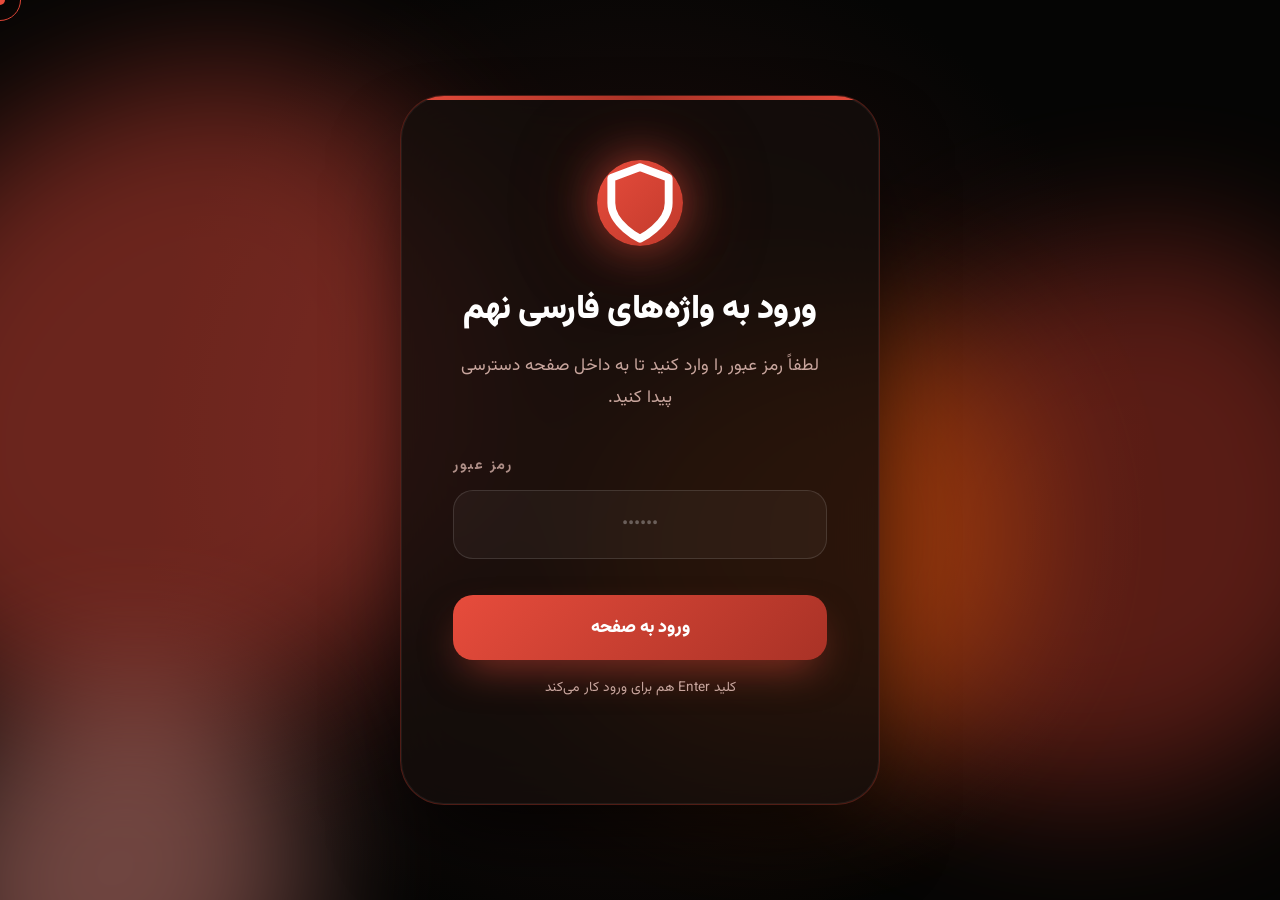
<file: src/vocab.html>
<!doctype html>
<html lang="fa" dir="rtl">
  <head>
    <meta charset="UTF-8" />
    <meta name="viewport" content="width=device-width, initial-scale=1.0" />
    <title>واژه‌های مهم فارسی نهم | سوسیه همش گوشته</title>
    <link rel="stylesheet" href="css/vocab.css" />
    <link rel="preconnect" href="https://fonts.googleapis.com" />
    <link rel="preconnect" href="https://fonts.gstatic.com" crossorigin />
    <link
      href="https://fonts.googleapis.com/css2?family=Vazirmatn:wght@300;400;600;800;900&display=swap"
      rel="stylesheet"
    />
  </head>
  <body>
    <div class="top-controls">
      <button id="themeToggle" aria-label="تغییر تم">🌙</button>
      <button id="langToggle" aria-label="تغییر زبان">FA</button>
    </div>

    <!-- Lock Screen for Vocab Page -->
    <div id="lock-screen">
      <div class="meat-bg">
        <div class="meat-blob meat-blob-1"></div>
        <div class="meat-blob meat-blob-2"></div>
        <div class="meat-blob meat-blob-3"></div>
        <div class="meat-blob meat-blob-4"></div>
      </div>
      <div class="lock-card">
        <svg
          class="lock-shield"
          viewBox="0 0 24 24"
          fill="none"
          stroke="currentColor"
          stroke-width="2.2"
          stroke-linecap="round"
          stroke-linejoin="round"
        >
          <path d="M12 22s8-4 8-10V5l-8-3-8 3v7c0 6 8 10 8 10z"></path>
        </svg>
        <h2 data-i18n="enterSite">ورود به واژه‌های فارسی نهم</h2>
        <p data-i18n="passwordPrompt">
          لطفاً رمز عبور را وارد کنید تا به داخل صفحه دسترسی پیدا کنید.
        </p>
        <div class="input-wrap">
          <label for="pass" data-i18n="password">رمز عبور</label>
          <input
            type="password"
            id="pass"
            placeholder="••••••"
            autocomplete="off"
          />
        </div>
        <div class="error-msg" id="error" data-i18n="wrongPassword">
          رمز عبور اشتباه است. دوباره تلاش کنید.
        </div>
        <button class="btn-unlock" id="unlockBtn" data-i18n="unlock">
          ورود به صفحه
        </button>
        <p
          style="margin-top: 16px; font-size: 0.85rem; color: var(--text-dim)"
          data-i18n="enterHint"
        >
          کلید Enter هم برای ورود کار می‌کند
        </p>
      </div>
    </div>

    <!-- Main Content (hidden until unlocked) -->
    <div id="app" style="display: none">
      <nav class="navbar container">
        <div class="logo">
          <svg
            viewBox="0 0 24 24"
            fill="none"
            stroke="currentColor"
            stroke-width="2.5"
            stroke-linecap="round"
            stroke-linejoin="round"
          >
            <path d="M12 2s8 4 8 10v2l-8-4-8 4v-2c0-6 8-10 8-10z"></path>
            <ellipse cx="12" cy="11" rx="3" ry="2"></ellipse>
          </svg>
          سوسیه همش گوشته
        </div>
        <button class="back-btn" onclick="location.href = '../index.html'">
          بازگشت به صفحه اصلی
        </button>
      </nav>

      <header>
        <h1>واژه‌ها و آرایه‌های ادبی فارسی نهم</h1>
        <p>
          تمام لغات با معنی و متضاد، و تمامی آرایه‌های ادبی با تعریف و مثال دقیق
          — داخل سایت، نه بیرون.
        </p>
      </header>

      <div class="search-wrap container">
        <input
          type="text"
          id="searchInput"
          placeholder="جستجوی واژه، معنی، آرایه Literary..."
        />
      </div>

      <div class="mode-tabs container">
        <button class="mode-btn active" data-mode="vocab">لغات پایه نهم</button>
        <button class="mode-btn" data-mode="literary">آرایه‌های ادبی</button>
      </div>

      <section id="vocabSection" class="vocab-section active container">
        <div id="vocabContent"></div>
      </section>

      <section id="literarySection" class="vocab-section container">
        <div id="literaryContent"></div>
      </section>

      <div class="loading container" id="loading">
        در حال بارگذاری داده‌ها...
      </div>
      <div class="empty container" id="empty">نتیجه‌ای یافت نشد.</div>

      <footer class="container">
        <p>
          ساخت با ❤️ و گوشت برای <strong>سوسیه همش گوشته</strong>
          <span
            style="
              display: inline-block;
              width: 10px;
              height: 10px;
              border-radius: 50%;
              background: #c0392b;
              box-shadow: 0 0 10px #c0392b;
              margin: 0 6px;
            "
          ></span>
          واژه‌های فارسی نهم
        </p>
      </footer>
    </div>

    <script src="js/vocab.js"></script>
  </body>
</html>
</file>
<file: src/css/vocab.css>
:root {
  --meat: #c0392b;
  --meat-dark: #a93226;
  --sausage: #e74c3c;
  --sausage-light: #f1948a;
  --fat: #fdedec;
  --bg-deep: #050504;
  --card: rgba(20, 14, 12, 0.8);
  --card-border: rgba(192, 57, 43, 0.35);
  --text: #ffffff;
  --text-dim: #c9a69e;
  --accent: #d35400;
}

[data-theme="light"] {
  --bg-deep: #fafaf6;
  --card: rgba(255,255,255,0.9);
  --card-border: rgba(192,57,43,0.15);
  --text: #2a1a18;
  --text-dim: #5a3e3a;
  --sausage-light: #c0392b;
  --accent: #a93226;
}

* { box-sizing: border-box; margin: 0; padding: 0; }
html { scroll-behavior: smooth; }
body {
  font-family: 'Vazirmatn', 'Segoe UI', Tahoma, Geneva, Verdana, sans-serif;
  background: var(--bg-deep);
  color: var(--text);
  direction: rtl;
  overflow-x: hidden;
  line-height: 1.8;
  min-height: 100vh;
  transition: background 0.4s ease, color 0.4s ease;
}

.meat-bg {
  position: fixed; inset: 0; z-index: -1; overflow: hidden;
  background: radial-gradient(circle at 50% 50%, #2a1210 0%, #050504 65%);
}
[data-theme="light"] .meat-bg { background: radial-gradient(circle at 50% 50%, #f5eae6 0%, #fafaf6 65%); }
.meat-blob {
  position: absolute; border-radius: 60% 40% 55% 45% / 60% 50% 50% 40%;
  filter: blur(70px); opacity: 0.45; z-index: -1;
  animation: floatMeat 18s ease-in-out infinite alternate;
}
.meat-blob-1 { width: 650px; height: 650px; background: var(--sausage); top: 8%; left: -12%; animation-delay: 0s; }
.meat-blob-2 { width: 550px; height: 550px; background: var(--meat); bottom: 12%; right: -8%; animation-delay: -7s; }
.meat-blob-3 { width: 450px; height: 450px; background: var(--accent); top: 35%; left: 45%; animation-delay: -3s; }
.meat-blob-4 { width: 380px; height: 380px; background: var(--sausage-light); top: 75%; left: -6%; animation-delay: -11s; }
@keyframes floatMeat {
  0% { transform: translate(0,0) scale(1) rotate(0deg); }
  100% { transform: translate(50px,70px) scale(1.18) rotate(3deg); }
}

.container { max-width: 1080px; margin: 0 auto; padding: 0 30px; position: relative; z-index: 5; }
.navbar {
  display: flex; justify-content: space-between; align-items: center;
  padding: 26px 0; position: sticky; top: 0; z-index: 100;
  background: linear-gradient(to bottom, rgba(5,5,4,0.75), transparent);
  backdrop-filter: blur(20px); border-bottom: 1px solid rgba(255,255,255,0.03);
}
[data-theme="light"] .navbar { background: linear-gradient(to bottom, rgba(255,255,255,0.85), transparent); border-bottom-color: rgba(0,0,0,0.06); }
.logo { display: flex; align-items: center; gap: 12px; font-weight: 900; font-size: 1.4rem; color: #fff; }
[data-theme="light"] .logo { color: #111; }
.logo svg { width: 30px; height: 30px; filter: drop-shadow(0 0 12px rgba(231,76,60,0.6)); }
.back-btn {
  background: rgba(255,255,255,0.06); border: 1px solid rgba(255,255,255,0.1);
  color: #fff; padding: 10px 20px; border-radius: 14px; font-family: inherit; font-weight: 800;
  cursor: pointer; transition: all .3s; font-size: 0.95rem;
}
[data-theme="light"] .back-btn { background: rgba(0,0,0,0.05); border-color: rgba(0,0,0,0.1); color: #111; }
.back-btn:hover { background: var(--sausage); border-color: var(--sausage); color: #fff; }

header { text-align: center; padding: 110px 0 50px; }
header h1 { font-size: clamp(2rem, 2vw + 1rem, 3.8rem); font-weight: 900; line-height: 1.1; margin-bottom: 14px; letter-spacing: -1px;
  background: linear-gradient(135deg, #fff 0%, var(--sausage-light) 45%, var(--fat) 100%);
  -webkit-background-clip: text; -webkit-text-fill-color: transparent; filter: drop-shadow(0 0 30px rgba(231,76,60,0.45)); }
[data-theme="light"] header h1 {
  background: linear-gradient(135deg, var(--meat-dark) 0%, var(--sausage) 50%, var(--accent) 100%);
  -webkit-text-fill-color: transparent;
  filter: none;
}
header p { color: var(--text-dim); font-size: 1.15rem; max-width: 700px; margin: 0 auto; }

.search-wrap { max-width: 600px; margin: 0 auto 40px; position: relative; }
.search-wrap input {
  width: 100%; background: rgba(255,255,255,0.05); border: 1px solid rgba(255,255,255,0.1);
  border-radius: 18px; padding: 16px 22px; color: #fff; font-family: inherit; font-size: 1rem;
  outline: none; direction: rtl; text-align: right; transition: all .3s;
}
[data-theme="light"] .search-wrap input { background: #fff; color: #111; border-color: #ddd; }
.search-wrap input:focus { border-color: var(--sausage); background: rgba(255,255,255,0.08); box-shadow: 0 0 0 5px rgba(231,76,60,0.12); }
[data-theme="light"] .search-wrap input:focus { background: #fff; box-shadow: 0 0 0 5px rgba(231,76,60,0.15); }
.search-wrap input::placeholder { color: rgba(255,255,255,0.35); }
[data-theme="light"] .search-wrap input::placeholder { color: #888; }

.mode-tabs { display: flex; gap: 12px; justify-content: center; margin-bottom: 50px; flex-wrap: wrap; }
.mode-btn {
  background: var(--card); border: 1px solid var(--card-border); color: #fff;
  padding: 10px 24px; border-radius: 100px; font-family: inherit; font-weight: 800; font-size: 0.95rem;
  cursor: pointer; transition: all .3s; white-space: nowrap;
}
.mode-btn.active { background: var(--sausage); border-color: var(--sausage); color: #fff; transform: translateY(-3px); box-shadow: 0 8px 24px rgba(231,76,60,0.35); }

.vocab-section { display: none; }
.vocab-section.active { display: block; }

.lesson-card {
  background: var(--card);
  border: 1px solid var(--card-border);
  border-radius: 28px;
  margin-bottom: 30px;
  overflow: hidden;
  transition: transform .4s ease, box-shadow .4s ease;
}
.lesson-card:hover { transform: translateY(-6px); box-shadow: 0 24px 50px -12px rgba(0,0,0,0.7); }
.lesson-header {
  background: linear-gradient(135deg, rgba(192,57,43,0.2), rgba(192,57,43,0.05));
  border-bottom: 1px solid var(--card-border);
  padding: 18px 26px;
  font-size: 1.15rem;
  font-weight: 900;
  color: var(--sausage-light);
  position: relative;
}
[data-theme="light"] .lesson-header {
  background: linear-gradient(135deg, rgba(192,57,43,0.15), rgba(192,57,43,0.05));
  color: var(--meat-dark);
}
.lesson-header::after { content: ''; position: absolute; right: 0; bottom: -1px; width: 6px; height: 100%; background: var(--sausage); }
.words-grid { display: grid; grid-template-columns: repeat(auto-fill, minmax(260px, 1fr)); gap: 14px; padding: 22px 26px 26px; }
.word-card {
  background: rgba(255,255,255,0.03);
  border: 1px solid rgba(255,255,255,0.06);
  border-radius: 20px;
  padding: 16px;
  display: flex; flex-direction: column;
  transition: transform .3s ease, border-color .3s ease;
}
[data-theme="light"] .word-card { background: rgba(0,0,0,0.02); border-color: rgba(0,0,0,0.08); }
.word-card:hover { transform: translateY(-4px); border-color: rgba(192,57,43,0.4); }
.word-card .w { font-size: 1.1rem; font-weight: 900; color: #fff; margin-bottom: 6px; }
[data-theme="light"] .word-card .w { color: #111; }
.word-card .m { font-size: 0.92rem; color: var(--text-dim); margin-bottom: 4px; line-height: 1.5; }
.word-card .a { font-size: 0.85rem; color: var(--accent); font-weight: 800; margin-top: 6px; padding-top: 6px; border-top: 1px solid rgba(255,255,255,0.08); }

.lit-grid { display: grid; grid-template-columns: repeat(auto-fill, minmax(320px, 1fr)); gap: 26px; }
.lit-card {
  background: var(--card);
  border: 1px solid var(--card-border);
  border-radius: 28px;
  padding: 26px;
  transition: transform .4s ease, box-shadow .4s ease, border-color .4s ease;
  position: relative; overflow: hidden;
}
.lit-card::before {
  content: ''; position: absolute; top: 0; right: 0; width: 4px; height: 100%;
  background: linear-gradient(180deg, var(--sausage), var(--meat-dark)); transform: scaleY(0);
  transform-origin: bottom; transition: transform .4s ease;
}
.lit-card:hover { transform: translateY(-8px); border-color: rgba(192,57,43,0.55); box-shadow: 0 24px 50px -12px rgba(0,0,0,0.7); }
.lit-card:hover::before { transform: scaleY(1); }
.lit-card .tag { display: inline-block; font-size: 0.78rem; font-weight: 900; color: var(--sausage-light); text-transform: uppercase; letter-spacing: 1px; margin-bottom: 10px; }
.lit-card h3 { font-size: 1.35rem; margin-bottom: 10px; font-weight: 900; color: #fff; }
[data-theme="light"] .lit-card h3 { color: #111; }
.lit-card .def { color: var(--text-dim); font-size: 0.98rem; line-height: 1.7; margin-bottom: 14px; }
.lit-card .row { margin-bottom: 10px; font-size: 0.92rem; color: var(--text-dim); }
.lit-card .row .lbl { color: var(--accent); font-weight: 800; margin-left: 8px; }
.lit-card .example { background: rgba(255,255,255,0.04); border: 1px dashed rgba(255,255,255,0.15); border-radius: 16px; padding: 14px; margin-top: 12px; font-size: 0.95rem; color: #fff; font-style: italic; }
[data-theme="light"] .lit-card .example { background: rgba(0,0,0,0.03); border-color: rgba(0,0,0,0.1); color: #111; }
.lit-card .explanation { margin-top: 8px; font-size: 0.85rem; color: var(--text-dim); }

footer { text-align: center; padding: 70px 0 140px; color: var(--text-dim); font-size: 0.95rem; border-top: 1px solid rgba(255,255,255,0.04); }
[data-theme="light"] footer { border-color: rgba(0,0,0,0.06); }

.loading { text-align: center; padding: 60px; color: var(--text-dim); font-size: 1.1rem; font-weight: 800; display: none; }
.empty { text-align: center; padding: 80px; color: var(--text-dim); font-size: 1.1rem; display: none; }

/* Top controls */
.top-controls {
  position: fixed;
  top: 18px;
  left: 18px;
  z-index: 200;
  display: flex;
  gap: 10px;
}
.top-controls button {
  background: var(--card);
  border: 1px solid var(--card-border);
  color: var(--text);
  width: 44px; height: 44px;
  border-radius: 14px;
  font-size: 1.2rem;
  cursor: pointer;
  display: grid; place-items: center;
  transition: all .3s;
}
.top-controls button:hover { background: var(--sausage); color: #fff; border-color: var(--sausage); }

/* Lock Screen */
#lock-screen {
  position: fixed;
  inset: 0;
  background: var(--bg-deep);
  z-index: 200;
  display: flex;
  align-items: center;
  justify-content: center;
  transition: opacity 1s ease, visibility 1s ease;
}
#lock-screen.hidden { opacity: 0; visibility: hidden; pointer-events: none; }

.lock-card {
  background: var(--card);
  backdrop-filter: blur(32px);
  -webkit-backdrop-filter: blur(32px);
  border: 1px solid var(--card-border);
  border-radius: 44px;
  padding: 64px 52px;
  width: 100%;
  max-width: 480px;
  box-shadow: 0 45px 90px -25px rgba(0,0,0,0.85), inset 0 0 0 1px rgba(255,255,255,0.06);
  text-align: center;
  animation: lockEnter 1.1s cubic-bezier(0.175, 0.885, 0.32, 1.275) both;
  position: relative;
  overflow: hidden;
}
.lock-card::before {
  content: ""; position: absolute; top: 0; left: 0; right: 0; height: 4px;
  background: linear-gradient(90deg, var(--sausage), var(--meat-dark), var(--sausage));
}
@keyframes lockEnter {
  from { opacity: 0; transform: translateY(55px) scale(0.9); }
  to { opacity: 1; transform: translateY(0) scale(1); }
}

.lock-shield {
  width: 86px; height: 86px;
  margin: 0 auto 34px;
  background: linear-gradient(135deg, var(--sausage), var(--meat));
  border-radius: 50%;
  display: grid; place-items: center;
  font-size: 42px;
  box-shadow: 0 0 45px rgba(231,76,60,0.6), 0 0 90px rgba(192,57,43,0.35);
  animation: shieldPulse 4.5s ease-in-out infinite;
}
@keyframes shieldPulse {
  0%,100% { box-shadow: 0 0 40px rgba(231,76,60,0.5); transform: scale(1); }
  50% { box-shadow: 0 0 70px rgba(231,76,60,0.9), 0 0 130px rgba(192,57,43,0.5); transform: scale(1.08); }
}

.lock-card h2 { font-size: 2.1rem; margin-bottom: 10px; font-weight: 900; letter-spacing: -0.5px; }
.lock-card p { color: var(--text-dim); margin-bottom: 40px; font-size: 1.08rem; }

.input-wrap { position: relative; margin-bottom: 36px; text-align: left; }
.input-wrap label { display: block; color: var(--text-dim); font-size: 0.9rem; margin-bottom: 11px; font-weight: 700; text-transform: uppercase; letter-spacing: 1.5px; opacity: 0.85; }
.input-wrap input {
  width: 100%;
  background: rgba(255,255,255,0.04);
  border: 1px solid rgba(255,255,255,0.12);
  border-radius: 20px;
  padding: 19px 22px;
  color: #fff;
  font-family: inherit;
  font-size: 1.15rem;
  outline: none;
  transition: all 0.3s ease;
  text-align: center;
  letter-spacing: 5px;
}
[data-theme="light"] .input-wrap input {
  background: #fff; color: #111; border-color: #ddd;
}
.input-wrap input::placeholder { color: rgba(255,255,255,0.3); letter-spacing: normal; }
[data-theme="light"] .input-wrap input::placeholder { color: #888; }
.input-wrap input:focus {
  border-color: var(--sausage);
  background: rgba(255,255,255,0.07);
  box-shadow: 0 0 0 6px rgba(231,76,60,0.15);
}

.btn-unlock {
  width: 100%;
  background: linear-gradient(135deg, var(--sausage), var(--meat-dark));
  border: none;
  border-radius: 20px;
  padding: 19px;
  color: #fff;
  font-family: inherit;
  font-size: 1.1rem;
  font-weight: 900;
  cursor: pointer;
  transition: all 0.35s ease;
  box-shadow: 0 18px 40px -12px rgba(231,76,60,0.55);
}
.btn-unlock:hover { transform: translateY(-4px); filter: brightness(1.2); box-shadow: 0 26px 50px -12px rgba(231,76,60,0.75); }
.btn-unlock:active { transform: translateY(-1px); }

.error-msg {
  margin-top: 26px;
  padding: 13px 18px;
  background: rgba(248,113,113,0.13);
  border: 1px solid rgba(248,113,113,0.35);
  border-radius: 15px;
  color: #f87171;
  font-size: 0.92rem;
  display: none;
  animation: shake 0.6s ease-in-out both;
}
@keyframes shake {
  0%,100% { transform: translateX(0); }
  25% { transform: translateX(-9px); }
  75% { transform: translateX(9px); }
}

.cursor-dot,
.cursor-outline {
  position: fixed;
  top: 0; left: 0;
  transform: translate(-50%, -50%);
  border-radius: 50%;
  z-index: 9999;
  pointer-events: none;
}
.cursor-dot { width: 10px; height: 10px; background: var(--sausage); }
.cursor-outline { width: 42px; height: 42px; border: 1.5px solid var(--sausage); mix-blend-mode: difference; transition: width .22s, height .22s, background .22s; }
body.cursor-active .cursor-outline.hovered { width: 70px; height: 70px; background: rgba(231,76,60,0.15); border-color: transparent; }

@media (min-width: 1025px) { body { cursor: none; } }
@media (max-width: 1024px) {
  .words-grid { grid-template-columns: 1fr; }
  .lit-grid { grid-template-columns: 1fr; }
  header { padding: 80px 0 45px; }
  .top-controls { left: 10px; top: 10px; }
  .lock-card { padding: 48px 32px; margin: 0 20px; max-width: 100%; }
}
</file>
